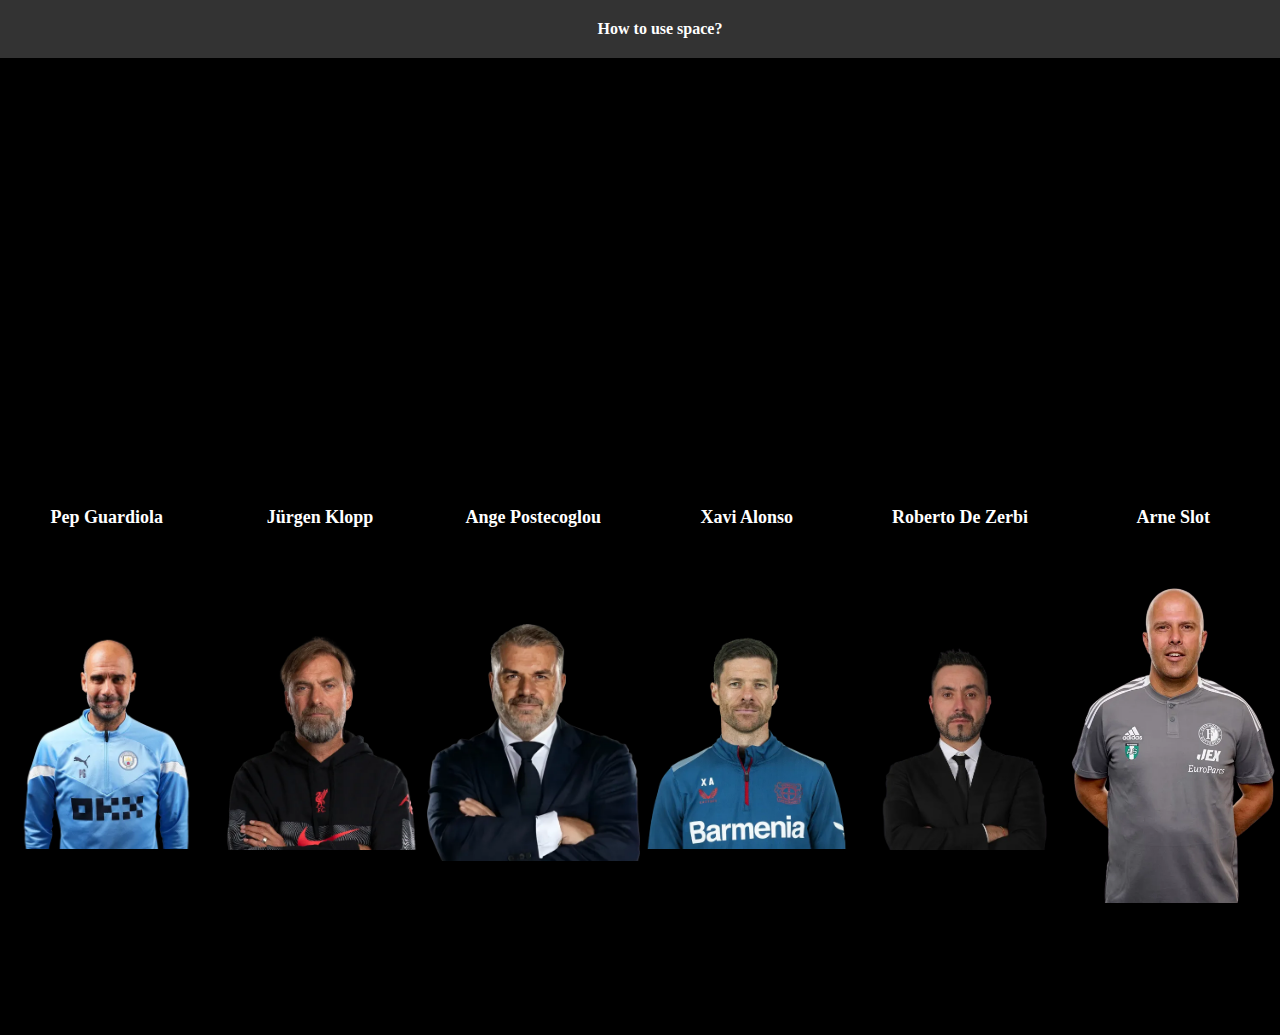
<file: page2.html>
<!DOCTYPE html>
<html lang="en">
<head>
    <meta charset="UTF-8">
    <meta name="viewport" content="width=device-width, initial-scale=1.0">
    <title>Your Website</title>
    <style>
        body {
            margin: 0;
            padding: 0;
            background-color: #000; /* 검정색 배경 */
            overflow: hidden; /* 바디에 overflow: hidden 적용 */
        }

        .banner {
            background-color: #333; /* 배너 배경색 */
            padding: 20px;
            text-align: center;
            position: fixed;
            top: 0;
            left: 0;
            width: 100%;
            z-index: 1000;
        }

        .banner a {
            color: #fff; /* 텍스트 색상 */
            text-decoration: none;
            font-weight: bold;
        }

        .image-banner {
            display: flex;
            justify-content: flex-end; /* 이미지를 오른쪽에 정렬 */
            align-items: flex-end; /* 이미지를 아래쪽에 정렬 */
            height: 100vh; /* 화면 전체 높이로 설정 */
            white-space: nowrap; /* 이미지를 가로로 나열하기 위해 줄 바꿈 제거 */
            position: relative; /* 상대적 위치 설정 */
        }

        .item {
            position: relative;
            width: 100vw; /* 화면 전체 너비로 이미지 및 텍스트 영역 설정 */
            height: 50vh; /* 이미지 및 텍스트 영역 높이 설정 */
            display: inline-block; /* 이미지를 가로로 나열하기 위해 인라인 블록으로 설정 */
            transition: transform 0.3s; /* 호버 시 변환 효과 추가 */
        }

        .image {
            width: 100%; /* 이미지의 크기를 100%로 설정하여 부모 요소에 맞춤 */
            height: 130%; /* 이미지의 크기를 130%로 설정하여 부모 요소에 맞춤 */
            background-size: contain;
            background-position: center;
            background-repeat: no-repeat;
            transition: transform 0.3s; /* 호버 시 변환 효과 추가 */
        }

        .text {
            position: absolute;
            bottom: 50%; /* 이미지의 아래쪽 중앙에 위치 */
            left: 50%; /* 이미지의 가운데에 위치 */
            transform: translate(-50%, -700%); /* 텍스트를 정확한 위치에 이동 */
            color: #fff;
            font-size: 18px;
            font-weight: bold;
            transition: transform 0.3s; /* 호버 시 변환 효과 추가 */
        }

        .item:hover {
            transform: scale(1.1); /* 호버 시 이미지 및 텍스트 확대 */
        }

        .item:hover .image {
            transform: scale(1.2); /* 호버 시 이미지 확대 */
        }

        .item:hover .text {
            transform: translate(-50%, -900%); /* 호버 시 텍스트 확대 및 위치 조정 */
        }

        .hover-image {
            display: none;
            position: absolute;
            top: -70%;
            z-index: 999;
            transition: opacity 0.3s; /* 호버 시 페이드 효과 추가 */
        }

        .item:hover .hover-image {
            display:block;
        }

        .hover-image img {
            width: 100%;
            height: 100%;
        }

        /* 첫 번째 이미지에 대한 개별적인 스타일 */
        .item:first-child .hover-image {
            left: 20%; /* 첫 번째 호버 이미지만 조금 오른쪽으로 옮김 */
            top: -60%;
        }

        /* 두 번째 이미지에 대한 개별적인 스타일 */
        .item:nth-child(2) .hover-image {
            top: -60%;
        }

        /* 나머지 이미지에 대한 개별적인 스타일 */
        .item:nth-child(4) .hover-image {
            left: 10%;
            top: -60%;
        }

        .item:nth-child(5) .hover-image {
            left: 15%;
            top: -60%;
        }

        .item:nth-child(6) .hover-image {
            left: 15%;
            top: -60%;
        }

        .content {
            /* 페이지 내용 스타일링 */
            margin-top: 20px; /* 내용과 이미지 배너 간의 여백 조절 */
        }
    </style>
</head>
<body>
    <!-- 상단 배너 -->
    <div class="banner">
        <a href="index.html">How to use space?</a>
    </div>

    <!-- 이미지 배너 -->
    <div class="image-banner">
        <!-- 6명의 이미지와 텍스트를 흐르게 만듭니다. -->
        <div class="item">
            <div class="image" style="background-image: url('HC1.png');"></div>
            <div class="text">Pep Guardiola</div>
            <div class="hover-image"><img src="logo1.png" alt="Hover Image 1"></div>
        </div>
        <div class="item">
            <div class="image" style="background-image: url('HC2.png');"></div>
            <div class="text">Jürgen Klopp</div>
            <div class="hover-image"><img src="logo2.png" alt="Hover Image 2" width="50px" height="50px"></div>
        </div>
        <div class="item">
            <div class="image" style="background-image: url('HC3.png');"></div>
            <div class="text">Ange Postecoglou</div>
            <div class="hover-image"><img src="logo3.png" alt="Hover Image 3"></div>
        </div>
        <div class="item">
            <div class="image" style="background-image: url('HC4.png');"></div>
            <div class="text">Xavi Alonso</div>
            <div class="hover-image"><img src="logo4.png" alt="Hover Image 4"></div>
        </div>
        <div class="item">
            <div class="image" style="background-image: url('HC5.png');"></div>
            <div class="text">Roberto De Zerbi</div>
            <div class="hover-image"><img src="logo5.png" alt="Hover Image 5"></div>
        </div>
        <div class="item">
            <div class="image" style="background-image: url('HC6.png');"></div>
            <div class="text">Arne Slot</div>
            <div class="hover-image"><img src="logo6.png" alt="Hover Image 6"></div>
        </div>
    </div>

    <!-- 페이지 내용 -->
    <div class="content">
        <!-- 페이지 내용 추가 -->
    </div>
</body>
</html>
</file>
